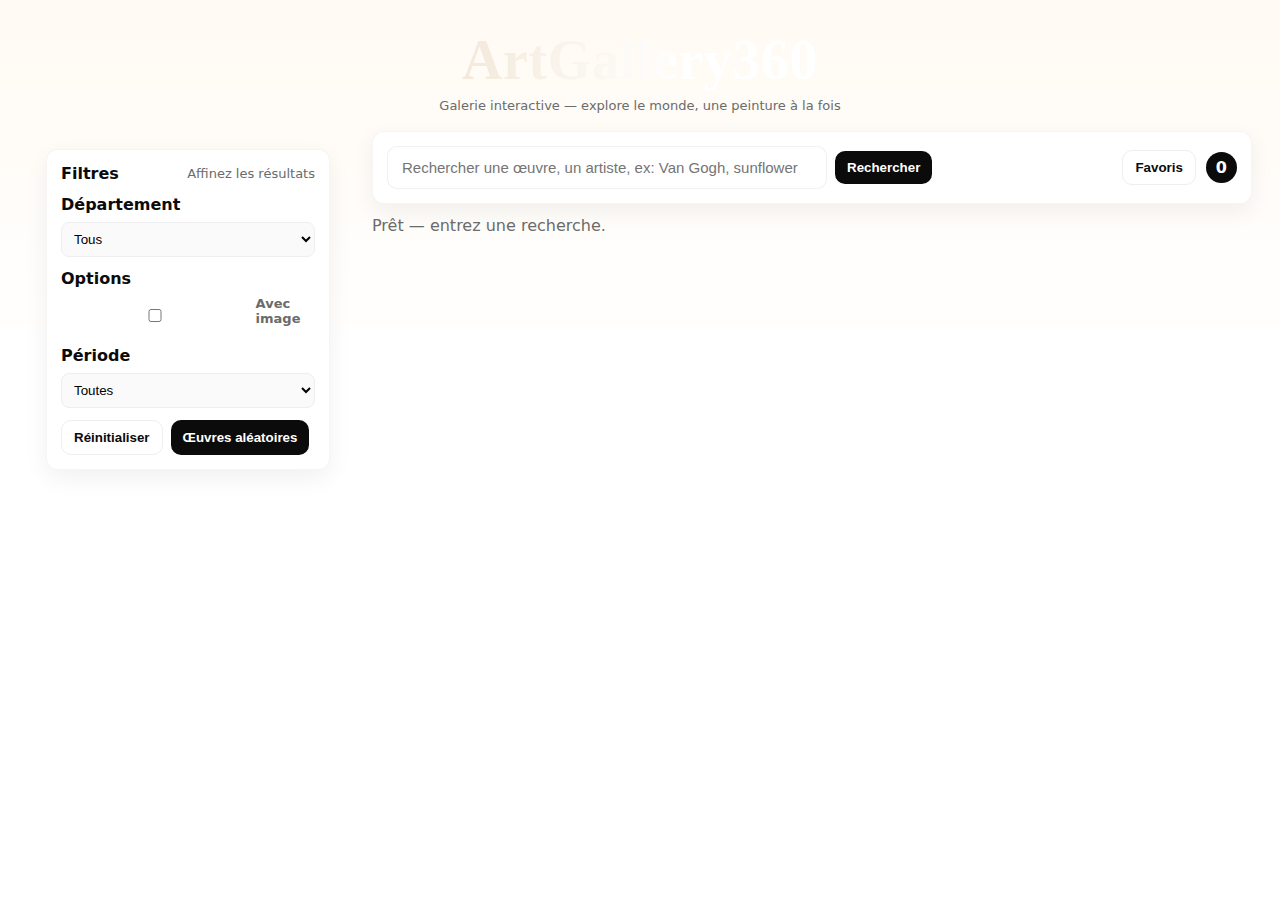
<file: index.html>
<!doctype html>
<html lang="fr">
<head>
<meta charset="utf-8" />
<meta name="viewport" content="width=device-width,initial-scale=1" />
<title>ArtGallery360 — Galerie</title>
<link href="https://fonts.googleapis.com/css2?family=Playfair+Display:wght@400;700;900&family=Inter:wght@300;400;600&display=swap%22 rel="stylesheet">
<style>
  :root{
    --beige:#f3e9db;
    --cream:#fffaf3;
    --bg:#ffffff;
    --muted:#6b6b6b;
    --accent:#0b0b0b;
    --gold:#cbb48a;
    --card-shadow: 0 8px 24px rgba(11,11,11,0.06);
    --gap:18px;
  }
  *{box-sizing:border-box}
  html,body{height:100%}
  body{
    margin:0;
    font-family:Inter,system-ui,Segoe UI,Roboto,"Helvetica Neue",Arial;
    background:linear-gradient(180deg,var(--cream) 0%, var(--bg) 40%);
    color:var(--accent);
    -webkit-font-smoothing:antialiased;
    padding:28px;
  }
 
  /* Header with giant centered title */
  header{display:flex;flex-direction:column;align-items:center;gap:6px;margin-bottom:18px}
  .brand-title{font-family:"Playfair Display",serif;font-size:56px;letter-spacing:0.6px;color:var(--accent);margin:0;background:linear-gradient(90deg,var(--beige),#fff 60%);-webkit-background-clip:text;background-clip:text;color:transparent}
  .subtitle{color:var(--muted);font-size:14px;margin:0}
 
  /* Main layout */
  .main{display:grid;grid-template-columns:320px 1fr;gap:24px;align-items:start}
  @media (max-width:980px){.main{grid-template-columns:1fr}}
 
  /* Sidebar filters */
  .sidebar{background:transparent;padding:18px}
  .panel{background:#fff;border-radius:12px;padding:14px;border:1px solid rgba(11,11,11,0.04);box-shadow:var(--card-shadow)}
  .filter-group{margin-bottom:12px}
  label{display:block;font-weight:600;margin-bottom:8px}
  select,input[type=checkbox],input[type=range]{width:100%;padding:8px;border-radius:8px;border:1px solid #eee;background:#fafafa}
  .small{font-size:13px;color:var(--muted)}
 
  /* Controls */
  .controls{display:flex;gap:12px;align-items:center;justify-content:space-between;margin-bottom:12px}
  .searchbox{display:flex;gap:8px;align-items:center;background:transparent}
  .searchbox input{width:440px;max-width:60vw;padding:12px 14px;border-radius:10px;border:1px solid rgba(11,11,11,0.06);font-size:15px}
  .btn{background:var(--accent);color:#fff;border:0;padding:9px 12px;border-radius:10px;cursor:pointer;font-weight:600}
  .btn.secondary{background:transparent;color:var(--accent);border:1px solid #eee}
 
  /* Gallery */
  .grid{display:grid;grid-template-columns:repeat(auto-fill,minmax(220px,1fr));gap:18px}
  .card{background:#fff;border-radius:12px;overflow:hidden;border:1px solid #f3f3f0;box-shadow:0 8px 18px rgba(11,11,11,0.06);display:flex;flex-direction:column}
  .thumb{aspect-ratio:4/3;background:linear-gradient(180deg,#f8f6f1,#fff);display:grid;place-items:center}
  .thumb img{width:100%;height:100%;object-fit:cover}
  .meta{padding:12px;display:flex;flex-direction:column;gap:8px}
  .title{font-family:"Playfair Display",serif;font-size:16px;margin:0}
  .subtitle{font-size:13px;color:var(--muted)}
  .meta .actions{display:flex;justify-content:space-between;align-items:center;margin-top:8px}
 
  /* Pagination */
  .pager{display:flex;gap:8px;justify-content:center;margin-top:18px;align-items:center}
  .pager button{padding:8px 10px;border-radius:8px;border:1px solid #eee;background:#fff;cursor:pointer}
 
  /* Favorites */
  .fav-count{background:var(--accent);color:#fff;padding:6px 10px;border-radius:999px;font-weight:700}
 
  /* Modal */
  .modal-backdrop{position:fixed;inset:0;background:rgba(0,0,0,0.5);display:none;place-items:center;padding:36px;z-index:60}
  .modal{width:min(1000px,98%);max-height:86vh;overflow:auto;background:#fff;padding:18px;border-radius:12px;box-shadow:0 18px 40px rgba(0,0,0,0.25)}
  .modal-grid{display:grid;grid-template-columns:1fr 360px;gap:18px}
  .modal img{width:100%;height:auto;border-radius:6px;display:block}
  .close{background:transparent;border:0;font-size:18px;cursor:pointer;color:var(--muted)}
 
  /* small utility */
  .muted{color:var(--muted)}
 
</style>
</head>
<body>
<header>
  <h1 class="brand-title">ArtGallery360</h1>
  <p class="subtitle">Galerie interactive — explore le monde, une peinture à la fois</p>
</header>
 
<main class="main">
  <aside class="sidebar">
    <div class="panel">
      <div style="display:flex;justify-content:space-between;align-items:center;margin-bottom:12px">
        <div style="font-weight:700">Filtres</div>
        <div class="small">Affinez les résultats</div>
      </div>
 
      <div class="filter-group">
        <label for="deptSelect">Département</label>
        <select id="deptSelect"><option value="">Tous</option></select>
      </div>
 
      <div class="filter-group">
        <label>Options</label>
        <div style="display:flex;gap:8px;align-items:center">
          <input type="checkbox" id="hasImage" /> <label for="hasImage" class="small">Avec image</label>
        </div>
      </div>
 
      <div class="filter-group">
        <label for="periodSelect">Période</label>
        <select id="periodSelect">
          <option value="">Toutes</option>
          <option value="before1500">Avant 1500</option>
          <option value="1500-1800">1500 — 1800</option>
          <option value="after1800">Après 1800</option>
        </select>
      </div>
 
      <div style="display:flex;gap:8px;margin-top:10px">
        <button id="clearFilters" class="btn secondary">Réinitialiser</button>
        <button id="randomBtn" class="btn">Œuvres aléatoires</button>
      </div>
 
    </div>
  </aside>
 
  <section>
    <div class="panel" style="margin-bottom:12px;display:flex;align-items:center;justify-content:space-between;gap:12px">
      <div class="searchbox">
        <input id="searchInput" placeholder="Rechercher une œuvre, un artiste, ex: Van Gogh, sunflower" />
        <button id="searchBtn" class="btn">Rechercher</button>
      </div>
      <div style="display:flex;gap:10px;align-items:center">
        <button id="openFav" class="btn secondary">Favoris</button>
        <div class="fav-count" id="favCount">0</div>
      </div>
    </div>
 
    <div id="status" class="muted" style="margin-bottom:10px">Tapez une recherche ou cliquez sur Œuvres aléatoires</div>
    <div class="grid" id="grid"></div>
    <div class="pager" id="pager"></div>
  </section>
</main>
 
<!-- Modal détail -->
<div id="modal" class="modal-backdrop" role="dialog" aria-hidden="true">
  <div class="modal" role="document">
    <div style="display:flex;justify-content:space-between;align-items:center">
      <div>
        <h2 id="modalTitle" style="margin:0;font-family:'Playfair Display',serif"></h2>
        <div id="modalSub" class="small"></div>
      </div>
      <div>
        <button id="modalFavBtn" class="btn">Ajouter</button>
        <button id="modalClose" class="close">✕</button>
      </div>
    </div>
    <div style="height:12px"></div>
    <div class="modal-grid">
      <div>
        <img id="modalImg" alt="Image oeuvre" />
      </div>
      <div>
        <div style="font-size:14px;color:var(--muted);margin-bottom:12px">
          <div><strong>Artiste:</strong> <span id="modalArtist"></span></div>
          <div><strong>Date:</strong> <span id="modalDate"></span></div>
          <div><strong>Département:</strong> <span id="modalDept"></span></div>
          <div style="margin-top:8px"><strong>Accès image:</strong> <span id="modalCredit"></span></div>
        </div>
        <div id="modalDesc" style="white-space:pre-wrap;font-size:14px;color:#222"></div>
      </div>
    </div>
  </div>
</div>
 
<!-- Favoris modal -->
<div id="favModal" class="modal-backdrop" style="display:none;z-index:61">
  <div class="modal">
    <div style="display:flex;justify-content:space-between;align-items:center">
      <h2 style="margin:0;font-family:'Playfair Display',serif">Vos favoris</h2>
      <div>
        <button id="clearAllFavs" class="btn secondary">Vider</button>
        <button id="closeFavModal" class="close">✕</button>
      </div>
    </div>
    <div style="height:12px"></div>
    <div id="favList"></div>
  </div>
</div>
 
<script>
const BASE = "https://collectionapi.metmuseum.org/public/collection/v1";
const ITEMS_PER_PAGE = 10;
let currentIDs = [];
let loadedObjects = {};
let currentPage = 1;
let totalPages = 0;
let departments = [];
let currentQuery = "";
 
// DOM
const searchInput = document.getElementById("searchInput");
const searchBtn = document.getElementById("searchBtn");
const grid = document.getElementById("grid");
const pager = document.getElementById("pager");
const status = document.getElementById("status");
const deptSelect = document.getElementById("deptSelect");
const hasImageCheckbox = document.getElementById("hasImage");
const periodSelect = document.getElementById("periodSelect");
const clearFiltersBtn = document.getElementById("clearFilters");
const randomBtn = document.getElementById("randomBtn");
const favCount = document.getElementById("favCount");
const openFav = document.getElementById("openFav");
 
// Modal elements
const modalBackdrop = document.getElementById("modal");
const modalTitle = document.getElementById("modalTitle");
const modalSub = document.getElementById("modalSub");
const modalImg = document.getElementById("modalImg");
const modalArtist = document.getElementById("modalArtist");
const modalDate = document.getElementById("modalDate");
const modalDept = document.getElementById("modalDept");
const modalDesc = document.getElementById("modalDesc");
const modalCredit = document.getElementById("modalCredit");
const modalClose = document.getElementById("modalClose");
const modalFavBtn = document.getElementById("modalFavBtn");
 
// Favorites modal
const favModal = document.getElementById("favModal");
const favList = document.getElementById("favList");
const closeFavModal = document.getElementById("closeFavModal");
const clearAllFavs = document.getElementById("clearAllFavs");
 
// Favorites localStorage helpers
function getFavorites(){try{return JSON.parse(localStorage.getItem("ag_favorites")||"[]")}catch(e){return []}}
function saveFavorites(arr){localStorage.setItem("ag_favorites", JSON.stringify(arr)); updateFavCount();}
function isFavorited(id){return getFavorites().includes(String(id));}
function toggleFavorite(id, objectData){let favs=getFavorites().map(String);const sid=String(id);if(favs.includes(sid)){favs=favs.filter(x=>x!==sid);saveFavorites(favs);}else{favs.push(sid);saveFavorites(favs);loadedObjects[sid]=objectData||loadedObjects[sid]||null;}}
function updateFavCount(){favCount.textContent = getFavorites().length}
 
// API helpers
async function fetchJSON(url){const resp=await fetch(url);if(!resp.ok) throw new Error('network');return resp.json();}
 
async function loadDepartments(){try{const d=await fetchJSON(`${BASE}/departments`);departments=d.departments||[];departments.forEach(dep=>{const opt=document.createElement('option');opt.value=dep.departmentId;opt.textContent=dep.displayName;deptSelect.appendChild(opt);});}catch(e){console.error(e);}}
 
// Search
async function doSearch(query){currentQuery=query?.trim();if(!currentQuery){status.textContent='Entrez un mot-clé (ex: Monet, portrait)';return}status.textContent='Recherche...';grid.innerHTML='';currentPage=1;loadedObjects={};try{const url=`${BASE}/search?q=${encodeURIComponent(currentQuery)}`;const res=await fetchJSON(url);currentIDs=res.objectIDs||[];if(!currentIDs||currentIDs.length===0){status.textContent='Aucun résultat.';pager.innerHTML='';return;}status.textContent=`${currentIDs.length} résultats trouvés — chargement des images...`; // preload first 200 to make filters responsive
const toPreload=currentIDs.slice(0,200);
await Promise.all(toPreload.map(id=>loadObject(id).catch(()=>null)));
applyFiltersAndRender();}catch(e){console.error(e);status.textContent='Erreur lors de la recherche.'}}
 
async function loadObject(id){const sid=String(id); if(loadedObjects[sid]) return loadedObjects[sid]; try{const data=await fetchJSON(`${BASE}/objects/${sid}`);loadedObjects[sid]=data;return data;}catch(e){loadedObjects[sid]=null;return null}}
 
function applyFiltersAndRender(){const filtered=[];for(const id of currentIDs){const obj=loadedObjects[id]; if(!obj){ // include un-fetched only if no filters active
if(!deptSelect.value && !hasImageCheckbox.checked && !periodSelect.value){filtered.push(id);} continue;} // department
if(deptSelect.value){ if(String(obj.departmentId)!==String(deptSelect.value)) continue; }
if(hasImageCheckbox.checked){ if(!obj.primaryImage && !obj.primaryImageSmall) continue; }
const p = periodSelect.value; if(p){ const begin = obj.objectBeginDate||-9999; const end = obj.objectEndDate||begin; if(p==='before1500'){ if(end>=1500) continue; } else if(p==='1500-1800'){ if(end<1500 || begin>1800) continue; } else if(p==='after1800'){ if(begin<=1800) continue; } }
filtered.push(id);
}
if(filtered.length===0){ status.textContent='Aucun résultat après application des filtres.'; grid.innerHTML=''; pager.innerHTML=''; return; }
totalPages = Math.ceil(filtered.length/ITEMS_PER_PAGE)||1; renderPage(filtered, currentPage);}
 
async function renderPage(filteredIds, page){grid.innerHTML=''; const start=(page-1)*ITEMS_PER_PAGE; const pageIds=filteredIds.slice(start,start+ITEMS_PER_PAGE);
await Promise.all(pageIds.map(id=>loadObject(id).catch(()=>null)));
for(const id of pageIds){const obj = loadedObjects[id] || {}; const card=document.createElement('article');card.className='card'; const imgSrc = obj.primaryImageSmall || obj.primaryImage || ''; card.innerHTML = `
<div class="thumb">${imgSrc?`<img src="${imgSrc}" alt="${escapeHtml(obj.title||'')}">`:`<div style="padding:20px;color:var(--muted)">Pas d'image</div>`}</div>
<div class="meta">
<div><div class="title">${escapeHtml(obj.title||'Titre inconnu')}</div>
<div class="subtitle">${escapeHtml(obj.artistDisplayName||'Artiste inconnu')} • ${escapeHtml(obj.objectDate||'')}</div></div>
<div class="actions"><div><button data-id="${id}" class="btn viewBtn">Voir</button></div>
<div><button data-id="${id}" class="btn secondary favBtn">${isFavorited(id)?'Retirer':'Favori'}</button></div></div></div>`;
grid.appendChild(card);
}
renderPager(filteredIds.length, page);
status.textContent = `Affichage ${start+1} — ${Math.min(start+pageIds.length, filteredIds.length)} sur ${filteredIds.length} résultats.`;
document.querySelectorAll('.viewBtn').forEach(b=>b.onclick=async()=>{await openModalWithId(b.dataset.id)});
document.querySelectorAll('.favBtn').forEach(b=>b.onclick=async()=>{const id=b.dataset.id; const obj=loadedObjects[id]||await loadObject(id).catch(()=>null); toggleFavorite(id,obj); b.textContent = isFavorited(id)?'Retirer':'Favori';}); }
 
function renderPager(totalItems,page){pager.innerHTML=''; totalPages = Math.ceil(totalItems/ITEMS_PER_PAGE)||1; const prev=document.createElement('button'); prev.textContent='← Préc.'; prev.disabled = page<=1; prev.onclick=()=>{currentPage=Math.max(1,page-1); applyFiltersAndRender();}; pager.appendChild(prev);
const maxButtons=7; let start=Math.max(1, page-Math.floor(maxButtons/2)); let end=Math.min(totalPages, start+maxButtons-1); if(end-start<maxButtons-1) start = Math.max(1, end-maxButtons+1);
for(let p=start;p<=end;p++){const btn=document.createElement('button'); btn.textContent=p; btn.disabled=p===page; btn.onclick=()=>{currentPage=p; applyFiltersAndRender();}; pager.appendChild(btn);} const next=document.createElement('button'); next.textContent='Suiv. →'; next.disabled=page>=totalPages; next.onclick=()=>{currentPage=Math.min(totalPages,page+1); applyFiltersAndRender();}; pager.appendChild(next);}
 
function escapeHtml(s){ if(!s) return ''; return String(s).replace(/[&<>"]/g,m=>({'&':'&amp;','<':'&lt;','>':'&gt;','"':'&quot;'})[m]); }
 
async function openModalWithId(id){const obj = loadedObjects[id] || await loadObject(id).catch(()=>null); if(!obj){ alert('Détails indisponibles.'); return; } modalTitle.textContent = obj.title || 'Titre inconnu'; modalSub.textContent = `${obj.artistDisplayName || 'Artiste inconnu'} — ${obj.objectDate || ''}`; modalImg.src = obj.primaryImage || obj.primaryImageSmall || ''; modalArtist.textContent = obj.artistDisplayName || '—'; modalDate.textContent = obj.objectDate || '—'; modalDept.textContent = obj.department || '—'; modalDesc.textContent = obj.creditLine || obj.medium || ''; modalCredit.textContent = obj.isPublicDomain ? 'Open Access' : 'Droits'; modalFavBtn.textContent = isFavorited(id)?'Retirer des favoris':'Ajouter aux favoris'; modalFavBtn.onclick = ()=>{ toggleFavorite(id,obj); modalFavBtn.textContent = isFavorited(id)?'Retirer des favoris':'Ajouter aux favoris'; }; modalBackdrop.style.display='grid'; modalBackdrop.setAttribute('aria-hidden','false'); }
 
modalClose.onclick=()=>{modalBackdrop.style.display='none'; modalBackdrop.setAttribute('aria-hidden','true');}; modalBackdrop.onclick=(e)=>{ if(e.target===modalBackdrop) modalBackdrop.style.display='none'; };
 
openFav.onclick=()=>{ renderFavorites(); favModal.style.display='grid'; favModal.setAttribute('aria-hidden','false'); };
closeFavModal.onclick=()=>{ favModal.style.display='none'; favModal.setAttribute('aria-hidden','true'); };
clearAllFavs.onclick=()=>{ if(confirm('Vider tous les favoris ?')){ saveFavorites([]); renderFavorites(); } };
 
async function renderFavorites(){ favList.innerHTML=''; const favs=getFavorites(); if(favs.length===0){ favList.innerHTML=`<div class='small' style='padding:18px'>Aucun favori.</div>`; updateFavCount(); return;} await Promise.all(favs.map(id=>loadObject(id).catch(()=>null))); favs.forEach(id=>{ const obj=loadedObjects[id]||{}; const el=document.createElement('div'); el.style.display='flex'; el.style.gap='12px'; el.style.alignItems='center'; el.style.padding='12px 0'; el.style.borderBottom='1px solid #f3f3f0'; el.innerHTML = `<div style='width:90px;flex:0 0 90px;border-radius:6px;overflow:hidden;background:#f7f7f7'>${obj.primaryImageSmall?`<img src='${obj.primaryImageSmall}' style='width:100%;height:100%;object-fit:cover' alt=''>`:`<div style='padding:14px;color:var(--muted)'>Pas d'image</div>`}</div><div style='flex:1'><div style='font-weight:600'>${escapeHtml(obj.title||'Titre')}</div><div class='small'>${escapeHtml(obj.artistDisplayName||'Artiste')}</div></div><div style='display:flex;gap:8px'><button class='btn openFavItem' data-id='${id}'>Voir</button><button class='btn secondary remFavItem' data-id='${id}'>Suppr.</button></div>`; favList.appendChild(el); }); document.querySelectorAll('.openFavItem').forEach(b=>b.onclick=async()=>{ favModal.style.display='none'; await openModalWithId(b.dataset.id); }); document.querySelectorAll('.remFavItem').forEach(b=>b.onclick=()=>{ const id=b.dataset.id; let arr=getFavorites(); arr=arr.filter(x=>x!==id); saveFavorites(arr); renderFavorites(); }); updateFavCount(); }
 
// Random artworks
async function loadRandom(){ status.textContent='Chargement d\'œuvres aléatoires…'; try{ const data = await fetchJSON(`${BASE}/objects`); const all = data.objectIDs || []; const picked=[]; const max = Math.min(200, all.length); while(picked.length < 80){ const i = Math.floor(Math.random()*all.length); const id = all[i]; if(!picked.includes(id)) picked.push(id); if(picked.length>=max) break; } currentIDs = picked; loadedObjects = {}; await Promise.all(picked.map(id=>loadObject(id).catch(()=>null))); currentPage=1; applyFiltersAndRender(); }catch(e){console.error(e);status.textContent='Impossible de charger œuvres aléatoires.'}}
 
// Events
searchBtn.onclick = ()=> doSearch(searchInput.value);
searchInput.addEventListener('keydown',(e)=>{ if(e.key==='Enter') doSearch(searchInput.value); });
clearFiltersBtn.onclick = ()=>{ deptSelect.value=''; hasImageCheckbox.checked=false; periodSelect.value=''; applyFiltersAndRender(); };
randomBtn.onclick = loadRandom; deptSelect.onchange = ()=> applyFiltersAndRender(); hasImageCheckbox.onchange = ()=> applyFiltersAndRender(); periodSelect.onchange = ()=> applyFiltersAndRender();
 
// Init
(async function init(){ updateFavCount(); await loadDepartments(); status.textContent='Chargement d\'une sélection...'; try{ const res = await fetchJSON(`${BASE}/search?hasImages=true&q=painting`); currentIDs = (res.objectIDs||[]).slice(0,120); await Promise.all(currentIDs.map(id=>loadObject(id).catch(()=>null))); currentPage=1; applyFiltersAndRender(); }catch(e){ status.textContent='Prêt — entrez une recherche.'; console.error(e); }})();
 
</script>
</body>
</html>
</file>
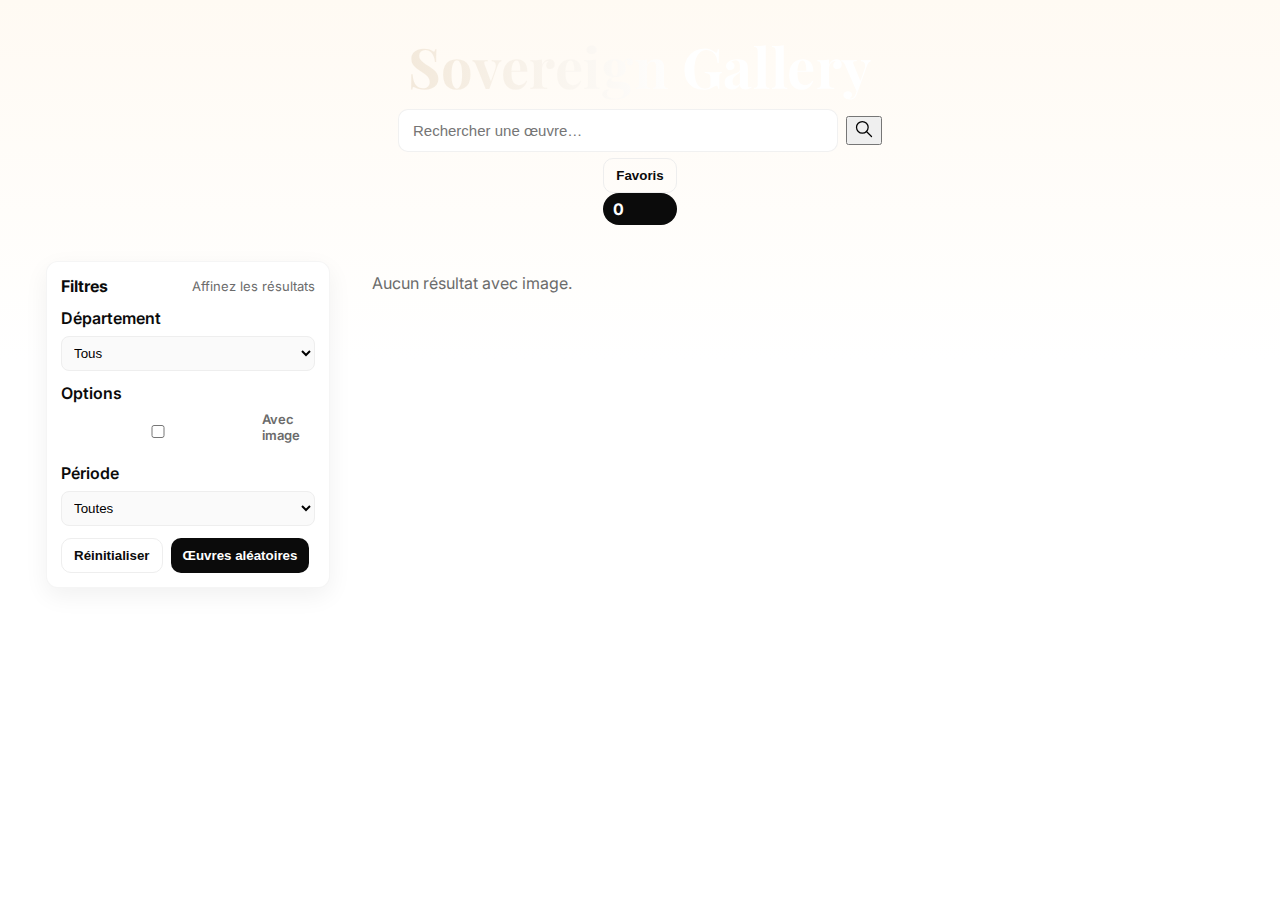
<file: templates/index.html>
<!doctype html>
<html lang="fr">
<head>
<meta charset="utf-8" />
<meta name="viewport" content="width=device-width,initial-scale=1" />
<title>ArtGallery360 — Galerie</title>
<link href="https://fonts.googleapis.com/css2?family=Playfair+Display:wght@400;700;900&family=Inter:wght@300;400;600&display=swap" rel="stylesheet">
<link rel="stylesheet" href="/assets/style.css">
</head>
<body>
<header>
  <div class="header-content">
    <h1 class="brand-title">Sovereign Gallery</h1>
   <!-- <p class="subtitle"> La Quintessence de l’Art</p> -->
  </div>

  <!-- Search box -->
  <div class="searchbox">
    <input id="searchInput" placeholder="Rechercher une œuvre…" />
    <button id="searchBtn" class="search-icon-btn" title="Rechercher">
      <img src="/assets/search.svg" alt="Rechercher" width="20" height="20" />
    </button>
  </div>

  <!-- Favorites panel -->
  <div class="fav-panel">
    <button id="openFav" class="btn secondary">Favoris</button>
    <div class="fav-count" id="favCount">0</div>
  </div>
</header>


 
<main class="main">
  <aside class="sidebar">
    <div class="panel">
      <div style="display:flex;justify-content:space-between;align-items:center;margin-bottom:12px">
        <div style="font-weight:700">Filtres</div>
        <div class="small">Affinez les résultats</div>
      </div>
 
      <div class="filter-group">
        <label for="deptSelect">Département</label>
        <select id="deptSelect"><option value="">Tous</option></select>
      </div>
 
      <div class="filter-group">
        <label>Options</label>
        <div style="display:flex;gap:8px;align-items:center">
          <input type="checkbox" id="hasImage" /> <label for="hasImage" class="small">Avec image</label>
        </div>
      </div>
 
      <div class="filter-group">
        <label for="periodSelect">Période</label>
        <select id="periodSelect">
          <option value="">Toutes</option>
          <option value="before1500">Avant 1500</option>
          <option value="1500-1800">1500 — 1800</option>
          <option value="after1800">Après 1800</option>
        </select>
      </div>
 
      <div style="display:flex;gap:8px;margin-top:10px">
        <button id="clearFilters" class="btn secondary">Réinitialiser</button>
        <button id="randomBtn" class="btn">Œuvres aléatoires</button>
      </div>
 
    </div>
  </aside>
 
  <section>
   
 
    <div class="grid" id="grid"></div>
<div class="pager" id="pager"></div>
<div id="status" class="muted" style="margin-top:12px"></div>
  </section>
</main>
 
<!-- Modal détail -->
<div id="modal" class="modal-backdrop" role="dialog" aria-hidden="true">
  <div class="modal" role="document">
    <div style="display:flex;justify-content:space-between;align-items:center">
      <div>
        <h2 id="modalTitle" style="margin:0;font-family:'Playfair Display',serif"></h2>
        <div id="modalSub" class="small"></div>
      </div>
      <div>
        <button id="modalFavBtn" class="btn">Ajouter</button>
        <button id="modalClose" class="close">✕</button>
      </div>
    </div>
    <div style="height:12px"></div>
    <div class="modal-grid">
      <div>
        <img id="modalImg" alt="Image oeuvre" />
      </div>
      <div>
        <div style="font-size:14px;color:var(--muted);margin-bottom:12px">
          <div><strong>Artiste:</strong> <span id="modalArtist"></span></div>
          <div><strong>Date:</strong> <span id="modalDate"></span></div>
          <div><strong>Département:</strong> <span id="modalDept"></span></div>
          <div style="margin-top:8px"><strong>Accès image:</strong> <span id="modalCredit"></span></div>
        </div>
        <div id="modalDesc" style="white-space:pre-wrap;font-size:14px;color:#222"></div>
      </div>
    </div>
  </div>
</div>
 
<!-- Favoris modal -->
<div id="favModal" class="modal-backdrop" style="display:none;z-index:61">
  <div class="modal">
    <div style="display:flex;justify-content:space-between;align-items:center">
      <h2 style="margin:0;font-family:'Playfair Display',serif">Vos favoris</h2>
      <div>
        <button id="clearAllFavs" class="btn secondary">Vider</button>
        <button id="closeFavModal" class="close">✕</button>
      </div>
    </div>
    <div style="height:12px"></div>
    <div id="favList"></div>
  </div>
</div>
 
<script>
const BASE = "https://collectionapi.metmuseum.org/public/collection/v1";
const ITEMS_PER_PAGE = 8;
let currentIDs = [];
let loadedObjects = {};
let currentPage = 1;
let totalPages = 0;
let departments = [];
let currentQuery = "";
 
// DOM
const searchInput = document.getElementById("searchInput");
const searchBtn = document.getElementById("searchBtn");
const grid = document.getElementById("grid");
const pager = document.getElementById("pager");
const status = document.getElementById("status");
const deptSelect = document.getElementById("deptSelect");
const hasImageCheckbox = document.getElementById("hasImage");
const periodSelect = document.getElementById("periodSelect");
const clearFiltersBtn = document.getElementById("clearFilters");
const randomBtn = document.getElementById("randomBtn");
const favCount = document.getElementById("favCount");
const openFav = document.getElementById("openFav");
 
// Modal elements
const modalBackdrop = document.getElementById("modal");
const modalTitle = document.getElementById("modalTitle");
const modalSub = document.getElementById("modalSub");
const modalImg = document.getElementById("modalImg");
const modalArtist = document.getElementById("modalArtist");
const modalDate = document.getElementById("modalDate");
const modalDept = document.getElementById("modalDept");
const modalDesc = document.getElementById("modalDesc");
const modalCredit = document.getElementById("modalCredit");
const modalClose = document.getElementById("modalClose");
const modalFavBtn = document.getElementById("modalFavBtn");
 
// Favorites modal
const favModal = document.getElementById("favModal");
const favList = document.getElementById("favList");
const closeFavModal = document.getElementById("closeFavModal");
const clearAllFavs = document.getElementById("clearAllFavs");
 
// Favorites localStorage helpers
function getFavorites(){try{return JSON.parse(localStorage.getItem("ag_favorites")||"[]")}catch(e){return []}}
function saveFavorites(arr){localStorage.setItem("ag_favorites", JSON.stringify(arr)); updateFavCount();}
function isFavorited(id){return getFavorites().includes(String(id));}
function toggleFavorite(id, objectData){let favs=getFavorites().map(String);const sid=String(id);if(favs.includes(sid)){favs=favs.filter(x=>x!==sid);saveFavorites(favs);}else{favs.push(sid);saveFavorites(favs);loadedObjects[sid]=objectData||loadedObjects[sid]||null;}}
function updateFavCount(){favCount.textContent = getFavorites().length}
 
// API helpers
async function fetchJSON(url){const resp=await fetch(url);if(!resp.ok) throw new Error('network');return resp.json();}
 
async function loadDepartments(){try{const d=await fetchJSON(`${BASE}/departments`);departments=d.departments||[];departments.forEach(dep=>{const opt=document.createElement('option');opt.value=dep.departmentId;opt.textContent=dep.displayName;deptSelect.appendChild(opt);});}catch(e){console.error(e);}}
 
// Search
async function doSearch(query){currentQuery=query?.trim();if(!currentQuery){status.textContent='Entrez un mot-clé (ex: Monet, portrait)';return}status.textContent='Recherche...';grid.innerHTML='';currentPage=1;loadedObjects={};try{const url=`${BASE}/search?q=${encodeURIComponent(currentQuery)}`;const res=await fetchJSON(url);currentIDs=res.objectIDs||[];if(!currentIDs||currentIDs.length===0){status.textContent='Aucun résultat.';pager.innerHTML='';return;}status.textContent=`${currentIDs.length} résultats trouvés — chargement des images...`; // preload first 200 to make filters responsive
const toPreload=currentIDs.slice(0,200);
await Promise.all(toPreload.map(id=>loadObject(id).catch(()=>null)));
applyFiltersAndRender();}catch(e){console.error(e);status.textContent='Erreur lors de la recherche.'}}
 
async function loadObject(id){const sid=String(id); if(loadedObjects[sid]) return loadedObjects[sid]; try{const data=await fetchJSON(`${BASE}/objects/${sid}`);loadedObjects[sid]=data;return data;}catch(e){loadedObjects[sid]=null;return null}}
 
function applyFiltersAndRender() {
    const filtered = [];

    for (const id of currentIDs) {
        const obj = loadedObjects[id];
        if (!obj) continue; // skip if not loaded

        // Skip objects with no image
        if (!obj.primaryImage && !obj.primaryImageSmall) continue;

        // Existing filters
        if (deptSelect.value && String(obj.departmentId) !== String(deptSelect.value)) continue;

        const p = periodSelect.value;
        if (p) {
            const begin = obj.objectBeginDate || -9999;
            const end = obj.objectEndDate || begin;
            if (p === 'before1500' && end >= 1500) continue;
            if (p === '1500-1800' && (begin > 1800 || end < 1500)) continue;
            if (p === 'after1800' && begin <= 1800) continue;
        }

        filtered.push(id);
    }

    if (filtered.length === 0) {
        status.textContent = 'Aucun résultat avec image.';
        grid.innerHTML = '';
        pager.innerHTML = '';
        return;
    }

    totalPages = Math.ceil(filtered.length / ITEMS_PER_PAGE) || 1;
    renderPage(filtered, currentPage);
}

 
async function renderPage(filteredIds, page){grid.innerHTML=''; const start=(page-1)*ITEMS_PER_PAGE; const pageIds=filteredIds.slice(start,start+ITEMS_PER_PAGE);
await Promise.all(pageIds.map(id=>loadObject(id).catch(()=>null)));
for(const id of pageIds){const obj = loadedObjects[id] || {}; const card=document.createElement('article');card.className='card'; const imgSrc = obj.primaryImageSmall || obj.primaryImage || ''; card.innerHTML = `
<div class="thumb">${imgSrc?`<img src="${imgSrc}" alt="${escapeHtml(obj.title||'')}">`:`<div style="padding:20px;color:var(--muted)">Pas d'image</div>`}</div>
<div class="meta">
<div><div class="title">${escapeHtml(obj.title||'Titre inconnu')}</div>
<div class="subtitle">${escapeHtml(obj.artistDisplayName||'Artiste inconnu')} • ${escapeHtml(obj.objectDate||'')}</div></div>
<div class="actions"><div><button data-id="${id}" class="btn viewBtn">Voir</button></div>
<div><button data-id="${id}" class="btn secondary favBtn">${isFavorited(id)?'Retirer':'Favori'}</button></div></div></div>`;
grid.appendChild(card);
}
renderPager(filteredIds.length, page);
status.textContent = `Affichage ${start+1} — ${Math.min(start+pageIds.length, filteredIds.length)} sur ${filteredIds.length} résultats.`;
document.querySelectorAll('.viewBtn').forEach(b=>b.onclick=async()=>{await openModalWithId(b.dataset.id)});
document.querySelectorAll('.favBtn').forEach(b=>b.onclick=async()=>{const id=b.dataset.id; const obj=loadedObjects[id]||await loadObject(id).catch(()=>null); toggleFavorite(id,obj); b.textContent = isFavorited(id)?'Retirer':'Favori';}); }
 
function renderPager(totalItems,page){pager.innerHTML=''; totalPages = Math.ceil(totalItems/ITEMS_PER_PAGE)||1; const prev=document.createElement('button'); prev.textContent='← Préc.'; prev.disabled = page<=1; prev.onclick=()=>{currentPage=Math.max(1,page-1); applyFiltersAndRender();}; pager.appendChild(prev);
const maxButtons=7; let start=Math.max(1, page-Math.floor(maxButtons/2)); let end=Math.min(totalPages, start+maxButtons-1); if(end-start<maxButtons-1) start = Math.max(1, end-maxButtons+1);
for(let p=start;p<=end;p++){const btn=document.createElement('button'); btn.textContent=p; btn.disabled=p===page; btn.onclick=()=>{currentPage=p; applyFiltersAndRender();}; pager.appendChild(btn);} const next=document.createElement('button'); next.textContent='Suiv. →'; next.disabled=page>=totalPages; next.onclick=()=>{currentPage=Math.min(totalPages,page+1); applyFiltersAndRender();}; pager.appendChild(next);}
 
function escapeHtml(s){ if(!s) return ''; return String(s).replace(/[&<>"]/g,m=>({'&':'&amp;','<':'&lt;','>':'&gt;','"':'&quot;'})[m]); }
 
async function openModalWithId(id){const obj = loadedObjects[id] || await loadObject(id).catch(()=>null); if(!obj){ alert('Détails indisponibles.'); return; } modalTitle.textContent = obj.title || 'Titre inconnu'; modalSub.textContent = `${obj.artistDisplayName || 'Artiste inconnu'} — ${obj.objectDate || ''}`; modalImg.src = obj.primaryImage || obj.primaryImageSmall || ''; modalArtist.textContent = obj.artistDisplayName || '—'; modalDate.textContent = obj.objectDate || '—'; modalDept.textContent = obj.department || '—'; modalDesc.textContent = obj.creditLine || obj.medium || ''; modalCredit.textContent = obj.isPublicDomain ? 'Open Access' : 'Droits'; modalFavBtn.textContent = isFavorited(id)?'Retirer des favoris':'Ajouter aux favoris'; modalFavBtn.onclick = ()=>{ toggleFavorite(id,obj); modalFavBtn.textContent = isFavorited(id)?'Retirer des favoris':'Ajouter aux favoris'; }; modalBackdrop.style.display='grid'; modalBackdrop.setAttribute('aria-hidden','false'); }
 
modalClose.onclick=()=>{modalBackdrop.style.display='none'; modalBackdrop.setAttribute('aria-hidden','true');}; modalBackdrop.onclick=(e)=>{ if(e.target===modalBackdrop) modalBackdrop.style.display='none'; };
 
openFav.onclick=()=>{ renderFavorites(); favModal.style.display='grid'; favModal.setAttribute('aria-hidden','false'); };
closeFavModal.onclick=()=>{ favModal.style.display='none'; favModal.setAttribute('aria-hidden','true'); };
clearAllFavs.onclick=()=>{ if(confirm('Vider tous les favoris ?')){ saveFavorites([]); renderFavorites(); } };
 
async function renderFavorites(){ favList.innerHTML=''; const favs=getFavorites(); if(favs.length===0){ favList.innerHTML=`<div class='small' style='padding:18px'>Aucun favori.</div>`; updateFavCount(); return;} await Promise.all(favs.map(id=>loadObject(id).catch(()=>null))); favs.forEach(id=>{ const obj=loadedObjects[id]||{}; const el=document.createElement('div'); el.style.display='flex'; el.style.gap='12px'; el.style.alignItems='center'; el.style.padding='12px 0'; el.style.borderBottom='1px solid #f3f3f0'; el.innerHTML = `<div style='width:90px;flex:0 0 90px;border-radius:6px;overflow:hidden;background:#f7f7f7'>${obj.primaryImageSmall?`<img src='${obj.primaryImageSmall}' style='width:100%;height:100%;object-fit:cover' alt=''>`:`<div style='padding:14px;color:var(--muted)'>Pas d'image</div>`}</div><div style='flex:1'><div style='font-weight:600'>${escapeHtml(obj.title||'Titre')}</div><div class='small'>${escapeHtml(obj.artistDisplayName||'Artiste')}</div></div><div style='display:flex;gap:8px'><button class='btn openFavItem' data-id='${id}'>Voir</button><button class='btn secondary remFavItem' data-id='${id}'>Suppr.</button></div>`; favList.appendChild(el); }); document.querySelectorAll('.openFavItem').forEach(b=>b.onclick=async()=>{ favModal.style.display='none'; await openModalWithId(b.dataset.id); }); document.querySelectorAll('.remFavItem').forEach(b=>b.onclick=()=>{ const id=b.dataset.id; let arr=getFavorites(); arr=arr.filter(x=>x!==id); saveFavorites(arr); renderFavorites(); }); updateFavCount(); }
 
// Random artworks
async function loadRandom(){ status.textContent='Chargement d\'œuvres aléatoires…'; try{ const data = await fetchJSON(`${BASE}/objects`); const all = data.objectIDs || []; const picked=[]; const max = Math.min(200, all.length); while(picked.length < 80){ const i = Math.floor(Math.random()*all.length); const id = all[i]; if(!picked.includes(id)) picked.push(id); if(picked.length>=max) break; } currentIDs = picked; loadedObjects = {}; await Promise.all(picked.map(id=>loadObject(id).catch(()=>null))); currentPage=1; applyFiltersAndRender(); }catch(e){console.error(e);status.textContent='Impossible de charger œuvres aléatoires.'}}
 
// Events
searchBtn.onclick = ()=> doSearch(searchInput.value);
searchInput.addEventListener('keydown',(e)=>{ if(e.key==='Enter') doSearch(searchInput.value); });
clearFiltersBtn.onclick = ()=>{ deptSelect.value=''; hasImageCheckbox.checked=false; periodSelect.value=''; applyFiltersAndRender(); };
randomBtn.onclick = loadRandom; deptSelect.onchange = ()=> applyFiltersAndRender(); hasImageCheckbox.onchange = ()=> applyFiltersAndRender(); periodSelect.onchange = ()=> applyFiltersAndRender();
 
// Init
(async function init() {
    updateFavCount();
    await loadDepartments();

    status.textContent = 'Chargement de votre sélection...';

    // Your chosen painting IDs
    const homePaintingIDs = [199313, 436105, 435702,437473,437327,438417,436532,435813,204758,204812,193628,250748,248146,24320,24671,22364,23939,22239,24693,24960,24671];

    currentIDs = homePaintingIDs;
    loadedObjects = {};

    // Load all objects
    await Promise.all(currentIDs.map(id => loadObject(id).catch(() => null)));

    currentPage = 1;
    applyFiltersAndRender();
})();
 
</script>
</body>
</html>
</file>
<file: assets/style.css>
:root{
    --beige:#f3e9db;
    --cream:#fffaf3;
    --bg:#ffffff;
    --muted:#6b6b6b;
    --accent:#0b0b0b;
    --gold:#cbb48a;
    --card-shadow: 0 8px 24px rgba(11,11,11,0.06);
    --gap:18px;
  }
  *{box-sizing:border-box}
  html,body{height:100%}
  body{
    margin:0;
    font-family:Inter,system-ui,Segoe UI,Roboto,"Helvetica Neue",Arial;
    background:linear-gradient(180deg,var(--cream) 0%, var(--bg) 40%);
    color:var(--accent);
    -webkit-font-smoothing:antialiased;
    padding:28px;
  }
 
  /* Header with giant centered title */
  header{display:flex;flex-direction:column;align-items:center;gap:6px;margin-bottom:18px}
  .brand-title{font-family:"Playfair Display",serif;font-size:56px;letter-spacing:0.6px;color:var(--accent);margin:0;background:linear-gradient(90deg,var(--beige),#fff 60%);-webkit-background-clip:text;background-clip:text;color:transparent}
  .subtitle{color:var(--muted);font-size:14px;margin:0}
 
  /* Main layout */
  .main{display:grid;grid-template-columns:320px 1fr;gap:24px;align-items:start}
  @media (max-width:980px){.main{grid-template-columns:1fr}}
 
  /* Sidebar filters */
  .sidebar{background:transparent;padding:18px}
  .panel{background:#fff;border-radius:12px;padding:14px;border:1px solid rgba(11,11,11,0.04);box-shadow:var(--card-shadow)}
  .filter-group{margin-bottom:12px}
  label{display:block;font-weight:600;margin-bottom:8px}
  select,input[type=checkbox],input[type=range]{width:100%;padding:8px;border-radius:8px;border:1px solid #eee;background:#fafafa}
  .small{font-size:13px;color:var(--muted)}
 
  /* Controls */
  .controls{display:flex;gap:12px;align-items:center;justify-content:space-between;margin-bottom:12px}
  .searchbox{display:flex;gap:8px;align-items:center;background:transparent}
  .searchbox input{width:440px;max-width:60vw;padding:12px 14px;border-radius:10px;border:1px solid rgba(11,11,11,0.06);font-size:15px}
  .btn{background:var(--accent);color:#fff;border:0;padding:9px 12px;border-radius:10px;cursor:pointer;font-weight:600}
  .btn.secondary{background:transparent;color:var(--accent);border:1px solid #eee}
 
  /* Gallery */
  .grid{display:grid;grid-template-columns:repeat(auto-fill,minmax(220px,1fr));gap:18px}
  .card{background:#fff;border-radius:12px;overflow:hidden;border:1px solid #f3f3f0;box-shadow:0 8px 18px rgba(11,11,11,0.06);display:flex;flex-direction:column}
  .thumb{aspect-ratio:4/3;background:linear-gradient(180deg,#f8f6f1,#fff);display:grid;place-items:center}
  .thumb img{width:100%;height:100%;object-fit:cover}
  .meta{padding:12px;display:flex;flex-direction:column;gap:8px}
  .title{font-family:"Playfair Display",serif;font-size:16px;margin:0}
  .subtitle{font-size:13px;color:var(--muted)}
  .meta .actions{display:flex;justify-content:space-between;align-items:center;margin-top:8px}
 
  /* Pagination */
  .pager{display:flex;gap:8px;justify-content:center;margin-top:18px;align-items:center}
  .pager button{padding:8px 10px;border-radius:8px;border:1px solid #eee;background:#fff;cursor:pointer}
 
  /* Favorites */
  .fav-count{background:var(--accent);color:#fff;padding:6px 10px;border-radius:999px;font-weight:700}
 
  /* Modal */
  .modal-backdrop{position:fixed;inset:0;background:rgba(0,0,0,0.5);display:none;place-items:center;padding:36px;z-index:60}
  .modal{width:min(1000px,98%);max-height:86vh;overflow:auto;background:#fff;padding:18px;border-radius:12px;box-shadow:0 18px 40px rgba(0,0,0,0.25)}
  .modal-grid{display:grid;grid-template-columns:1fr 360px;gap:18px}
  .modal img{width:100%;height:auto;border-radius:6px;display:block}
  .close{background:transparent;border:0;font-size:18px;cursor:pointer;color:var(--muted)}
 
  /* small utility */
  .muted{color:var(--muted)}
</file>
